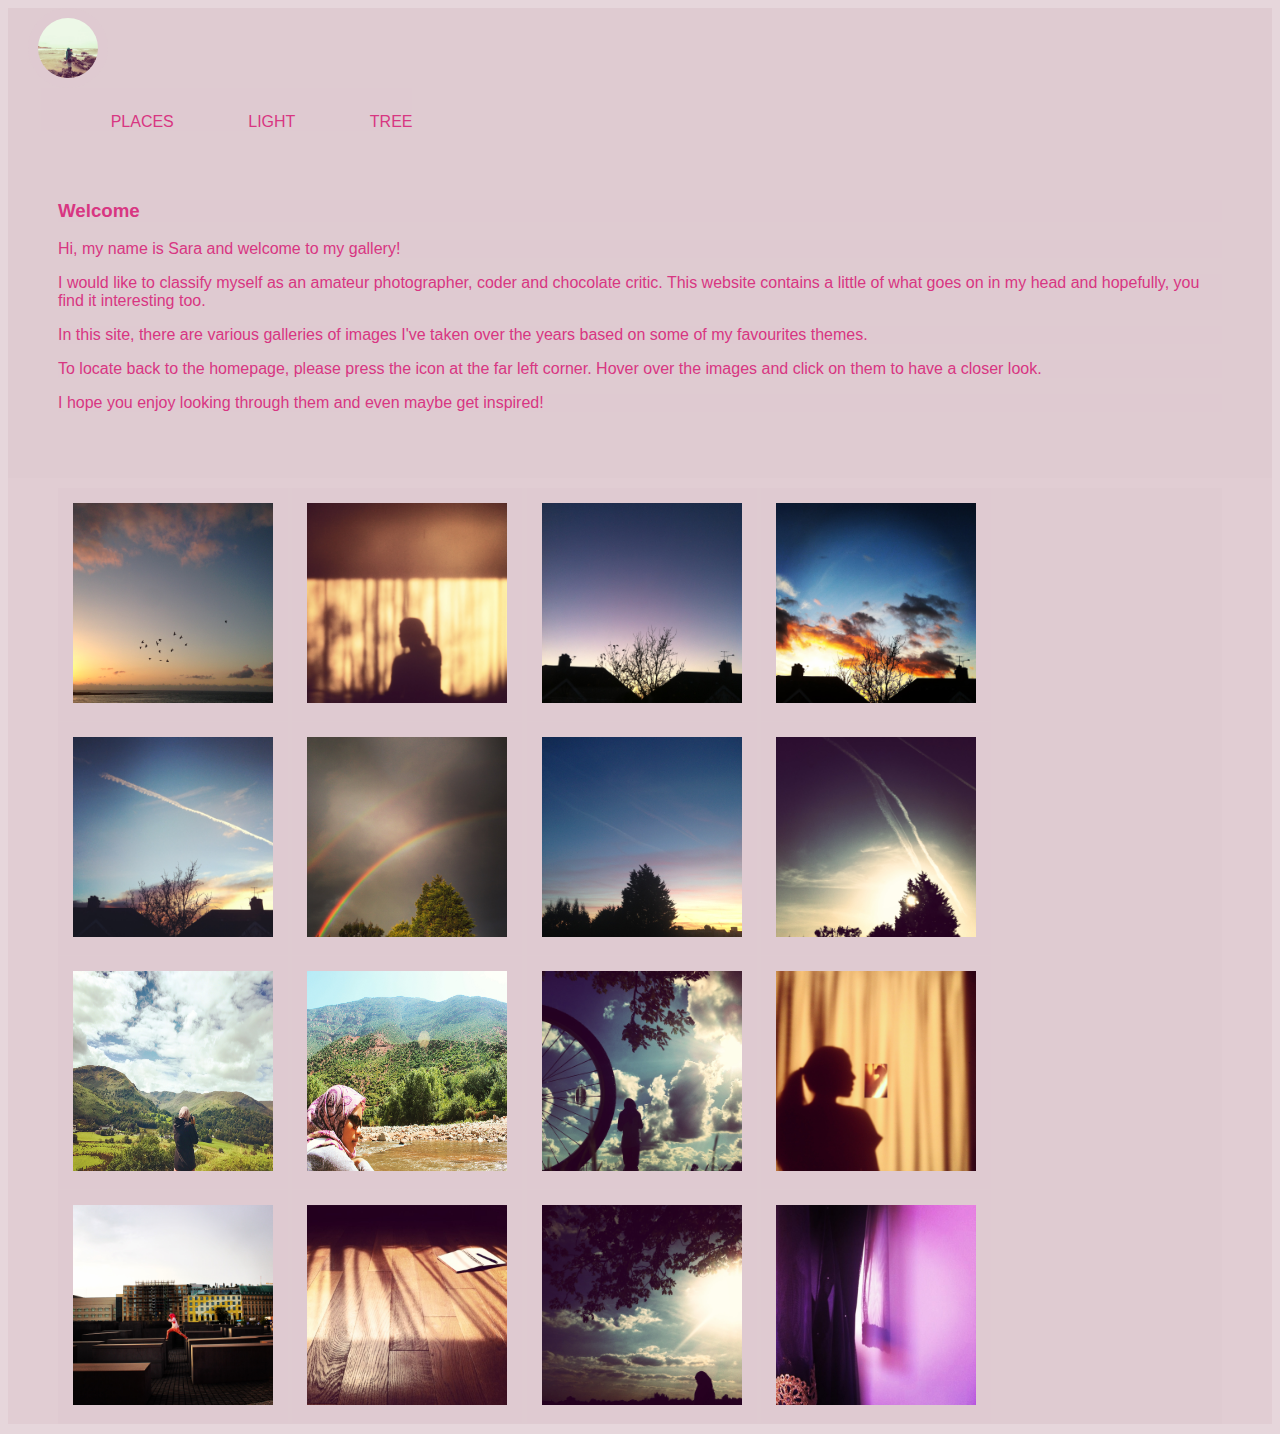
<file: index.html>
<!DOCTYPE html>
<html lang="en">
<head>
    <meta charset="UTF-8">
    <link rel="stylesheet" type="text/css" href="main.css">
    <title>Sara's Home Gallery</title>
</head>

<body>

    <header>
        
        <div class="container">
            
            <a href="index.html"><img src="Images/Homepage/IMG_1294.JPG" alt="Sara on The Casablanca Coast" width="60" height="60" class="icon"></a> 
            
            <nav>
                <ul>
                <li><a href="PlacesAroundTheWorld.html">Places</a></li> 
                <li><a href="PlayingWithLight.html">Light</a></li> 
                <li><a href="SameTreeDifferentSeason.html">Tree</a></li>
                </ul>
            </nav>
        </div>
    </header>

    <div class="text">
        <h3>Welcome</h3>
        <p>Hi, my name is Sara and welcome to my gallery!</p> 
        <p>I would like to classify myself as an amateur photographer, coder and chocolate critic. This website contains a little of what goes on in my head and hopefully, you find it interesting too.</p>
        <p>In this site, there are various galleries of images I've taken over the years based on some of my favourites themes.</p> 
        <p>To locate back to the homepage, please press the icon at the far left corner. Hover over the images and click on them to have a closer look.</p> 
        <p>I hope you enjoy looking through them and even maybe get inspired!</p>
    </div>
    
    <div class="Gallery">
        <a href="Images/Homepage/02_SaraUddin_CatchingUp.JPG"><img src="Images/Homepage/02_SaraUddin_CatchingUp.JPG" alt="" width="200" height="200"></a>
        <a href="Images/Homepage/IMG_0243.JPG"><img src="Images/Homepage/IMG_0243.JPG" alt="" width="200" height="200"></a>
        <a href="Images/Homepage/IMG_0055.JPG"><img src="Images/Homepage/IMG_0055.JPG" alt="" width="200" height="200"></a>
        <a href="Images/Homepage/IMG_0058.JPG"><img src="Images/Homepage/IMG_0058.JPG" alt="" width="200" height="200"></a>
        <a href="Images/Homepage/IMG_5804.JPG"><img src="Images/Homepage/IMG_5804.JPG" alt="" width="200" height="200"></a>
        <a href="Images/Homepage/IMG_0234.JPG"><img src="Images/Homepage/IMG_0234.JPG" alt="" width="200" height="200"></a>
        <a href="Images/Homepage/IMG_1584.JPG"><img src="Images/Homepage/IMG_1584.JPG" alt="" width="200" height="200"></a>
        <a href="Images/Homepage/IMG_6255.JPG"><img src="Images/Homepage/IMG_6255.JPG" alt="" width="200" height="200"></a>
        <a href="Images/Homepage/IMG_6603.JPG"><img src="Images/Homepage/IMG_6603.JPG" alt="" width="300" height="200"></a>
        <a href="Images/Homepage/IMG_1358.JPG"><img src="Images/Homepage/IMG_1358.JPG" alt="" width="300" height="200"></a>
        <a href="Images/Homepage/IMG_7411.JPG"><img src="Images/Homepage/IMG_7411.JPG" alt="" width="200" height="200"></a>
        <a href="Images/Homepage/IMG_7583.JPG"><img src="Images/Homepage/IMG_7583.JPG" alt="" width="200" height="200"></a>
        <a href="Images/Homepage/IMG_8126.JPG"><img src="Images/Homepage/IMG_8126.JPG" alt="" width="200" height="200"></a>
        <a href="Images/Homepage/IMG_6500.JPG"><img src="Images/Homepage/IMG_6500.JPG" alt="" width="200" height="200"></a>
        <a href="Images/Homepage/IMG_6950.JPG"><img src="Images/Homepage/IMG_6950.JPG" alt="" width="200" height="200"></a>
        <a href="Images/Homepage/IMG_7168.JPG"><img src="Images/Homepage/IMG_7168.JPG" alt="" width="200" height="200"></a>
    </div>
</body>
</html>

<!-- type 'html' + choose 'html:5' ot type in '!'-->
</file>
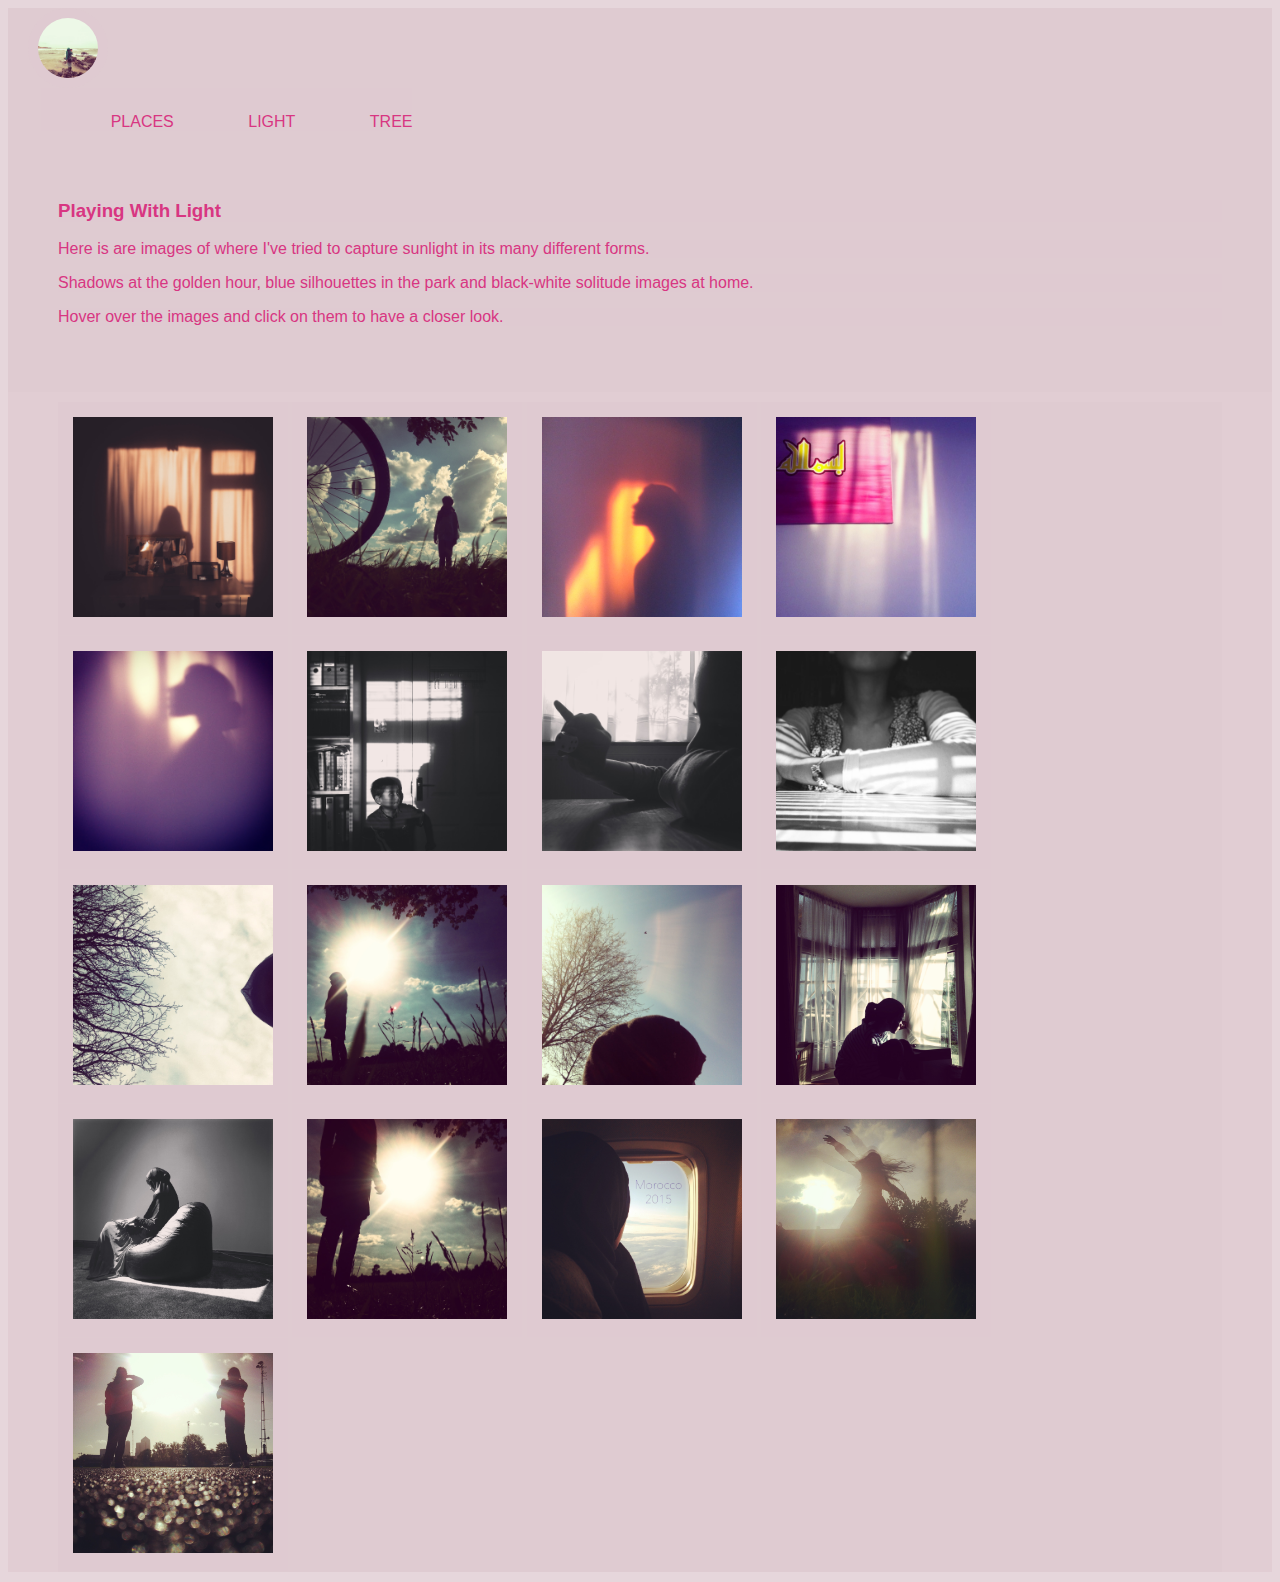
<file: PlayingWithLight.html>
<!DOCTYPE html>
<html lang="en">
<head>
    <meta charset="UTF-8">
    <link rel="stylesheet" type="text/css" href="main.css">
    <title>Sara's Light Gallery</title>
</head>

<body>
    
    <header>
    
        <div class="container">
            
            <a href="index.html"><img src="Images/Homepage/IMG_1294.JPG" alt="Sara on The Casablanca Coast" width="60" height="60" class="icon"></a> 
               
            <nav>
                <ul>
                <li><a href="PlacesAroundTheWorld.html">Places</a></li> 
                <li><a href="PlayingWithLight.html">Light</a></li> 
                <li><a href="SameTreeDifferentSeason.html">Tree</a></li>
                </ul>
            </nav>
        </div>
    </header>
    
    <div class="text">
        <h3>Playing With Light</h3>
        <p>Here is are images of where I've tried to capture sunlight in its many different forms.</p>
        <p>Shadows at the golden hour, blue silhouettes in the park and black-white solitude images at home.</p>
        <p>Hover over the images and click on them to have a closer look.</p>
    </div>
    
    <div class="Gallery">
        <a href="Images/Light/IMG_0353.JPG"><img src="Images/Light/IMG_0353.JPG" alt="" width="200" height="200"></a>
        <a href="Images/Light/IMG_7239.JPG"><img src="Images/Light/IMG_7239.JPG" alt="" width="200" height="200"></a>
        <a href="Images/Light/IMG_0029.JPG"><img src="Images/Light/IMG_0029.JPG" alt="" width="200" height="200"></a>
        <a href="Images/Light/IMG_5813.JPG"><img src="Images/Light/IMG_5813.JPG" alt="" width="200" height="200"></a>
        <a href="Images/Light/IMG_6854.JPG"><img src="Images/Light/IMG_6854.JPG" alt="" width="200" height="200"></a>
        <a href="Images/Light/IMG_0015.JPG"><img src="Images/Light/IMG_0015.JPG" alt="" width="200" height="200"></a>
        <a href="Images/Light/IMG_6024.JPG"><img src="Images/Light/IMG_6024.JPG" alt="" width="200" height="200"></a>
        <a href="Images/Light/IMG_6516.JPG"><img src="Images/Light/IMG_6516.JPG" alt="" width="200" height="200"></a>
        <a href="Images/Light/IMG_0090.JPG"><img src="Images/Light/IMG_0090.JPG" alt="" width="200" height="200"></a>
        <a href="Images/Light/IMG_0348.JPG"><img src="Images/Light/IMG_0348.JPG" alt="" width="200" height="200"></a>
        <a href="Images/Light/IMG_5841.JPG"><img src="Images/Light/IMG_5841.JPG" alt="" width="200" height="200"></a>
        <a href="Images/Light/IMG_0428.JPG"><img src="Images/Light/IMG_0428.JPG" alt="" width="200" height="200"></a>
        <a href="Images/Light/IMG_0636.JPG"><img src="Images/Light/IMG_0636.JPG" alt="" width="200" height="200"></a>
        <a href="Images/Light/IMG_6996.JPG"><img src="Images/Light/IMG_6996.JPG" alt="" width="200" height="200"></a>
        <a href="Images/Light/IMG_0760.JPG"><img src="Images/Light/IMG_0760.JPG" alt="" width="200" height="200"></a>
        <a href="Images/Light/IMG_4319.JPG"><img src="Images/Light/IMG_4319.JPG" alt="" width="200" height="200"></a>
        <a href="Images/Light/IMG_4481.JPG"><img src="Images/Light/IMG_4481.JPG" alt="" width="200" height="200"></a>
    </div>

</body>
</html>
</file>
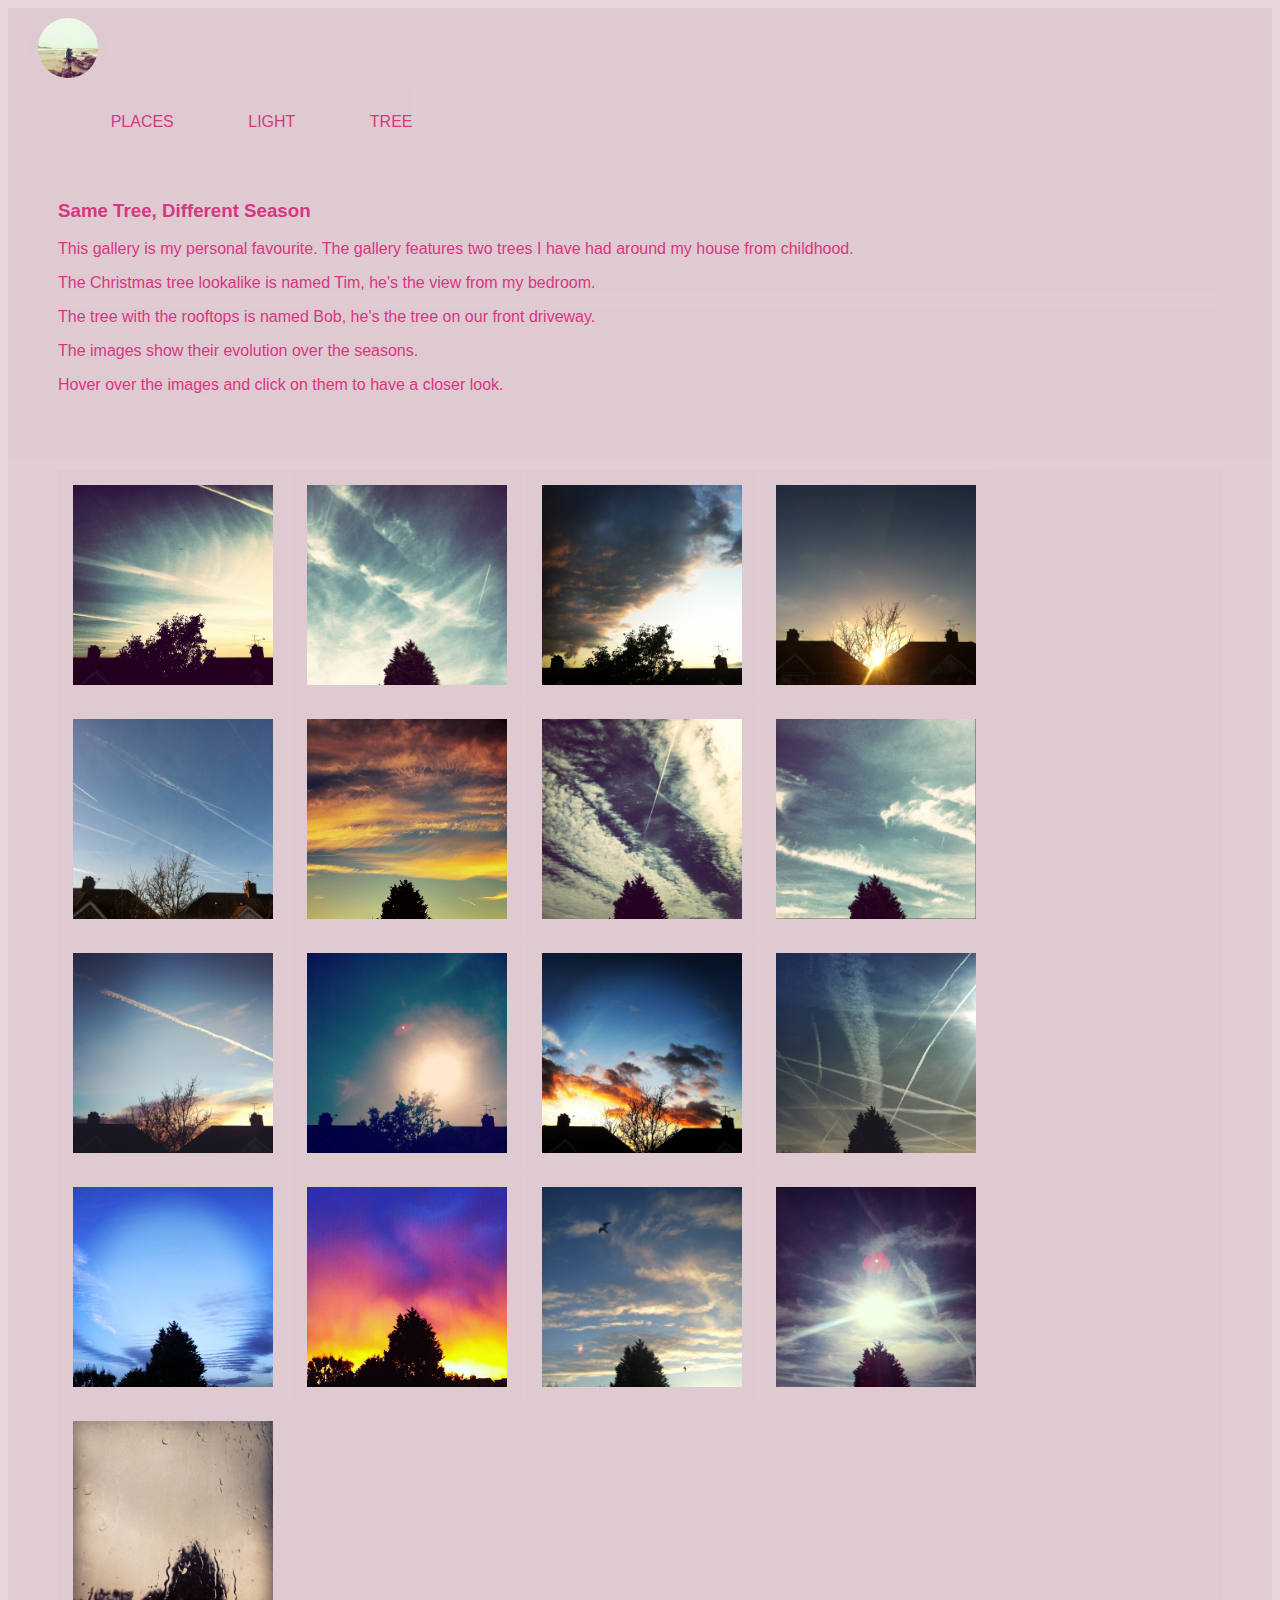
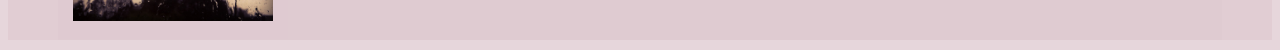
<file: SameTreeDifferentSeason.html>
<!DOCTYPE html>
<html lang="en">
<head>
    <meta charset="UTF-8">
    <link rel="stylesheet" type="text/css" href="main.css">
    <title>Sara's Tree Gallery</title>
</head>

<body>
    
    <header>
    
        <div class="container">
            
            <a href="index.html"><img src="Images/Homepage/IMG_1294.JPG" alt="Sara on The Casablanca Coast" width="60" height="60" class="icon"></a> 
               
            <nav>
                <ul>
                <li><a href="PlacesAroundTheWorld.html">Places</a></li> 
                <li><a href="PlayingWithLight.html">Light</a></li> 
                <li><a href="SameTreeDifferentSeason.html">Tree</a></li>
                </ul>
            </nav>
        </div>
    </header>

    <div class="text">
        <h3>Same Tree, Different Season</h3>
        <p>This gallery is my personal favourite. The gallery features two trees I have had around my house from childhood.</p>
        <p>The Christmas tree lookalike is named Tim, he's the view from my bedroom.</p>
        <p>The tree with the rooftops is named Bob, he's the tree on our front driveway.</p>
        <p>The images show their evolution over the seasons.</p>
        <p>Hover over the images and click on them to have a closer look.</p>
    </div>
    
    <div class="Gallery">
        <a href="Images/Tree/IMG_0030.JPG"><img src="Images/Tree/IMG_0030.JPG" alt="" width="200" height="200"></a>
        <a href="Images/Tree/IMG_7163.JPG"><img src="Images/Tree/IMG_7163.JPG" alt="" width="200" height="200"></a>
        <a href="Images/Tree/IMG_0025.JPG"><img src="Images/Tree/IMG_0025.JPG" alt="" width="200" height="200"></a>
        <a href="Images/Tree/IMG_0044.JPG"><img src="Images/Tree/IMG_0044.JPG" alt="" width="200" height="200"></a>
        <a href="Images/Tree/IMG_0057.JPG"><img src="Images/Tree/IMG_0057.JPG" alt="" width="200" height="200"></a>
        <a href="Images/Tree/IMG_5030.JPG"><img src="Images/Tree/IMG_5030.JPG" alt="" width="200" height="200"></a>
        <a href="Images/Tree/IMG_7212.JPG"><img src="Images/Tree/IMG_7212.JPG" alt="" width="200" height="200"></a>
        <a href="Images/Tree/IMG_7418.JPG"><img src="Images/Tree/IMG_7418.JPG" alt="" width="200" height="200"></a>
        <a href="Images/Tree/IMG_5804.JPG"><img src="Images/Tree/IMG_5804.JPG" alt="" width="200" height="200"></a>
        <a href="Images/Tree/IMG_6087.JPG"><img src="Images/Tree/IMG_6087.JPG" alt="" width="200" height="200"></a>
        <a href="Images/Tree/IMG_0058.JPG"><img src="Images/Tree/IMG_0058.JPG" alt="" width="200" height="200"></a>
        <a href="Images/Tree/IMG_0146.JPG"><img src="Images/Tree/IMG_0146.JPG" alt="" width="200" height="200"></a>
        <a href="Images/Tree/IMG_0165.JPG"><img src="Images/Tree/IMG_0165.JPG" alt="" width="200" height="200"></a>
        <a href="Images/Tree/IMG_1438.JPG"><img src="Images/Tree/IMG_1438.JPG" alt="" width="200" height="200"></a>
        <a href="Images/Tree/IMG_8445.JPG"><img src="Images/Tree/IMG_8445.JPG" alt="" width="200" height="200"></a>
        <a href="Images/Tree/IMG_7585.JPG"><img src="Images/Tree/IMG_7585.JPG" alt="" width="200" height="200"></a>
        <a href="Images/Tree/IMG_6308.JPG"><img src="Images/Tree/IMG_6308.JPG" alt="" width="200" height="200"></a>
    </div>

</body>
</html>
</file>
<file: main.css>
/* Font and color of the text in all pages */

* {background-color:
    rgba(223, 202, 208, 0.774);
}

* {color: 
    rgb(216, 54, 130);
}

@import url('https://fonts.googleapis.com/css2?family=Quicksand:wght@300&family=Space+Grotesk:wght@300&display=swap');

* {font-family: 
    'Quicksand', sans-serif;
}


/* Not sure what this is for */
.container{
    width: 80%; 
    margin: 0%;
}

header::after {
    content:'';
    display: table;
    clear: both;
}


/* designing the icon */
.icon{ 
    float: left;
    padding: 10px;
    border-radius: 50%;
    margin-left: 2% ;
    -webkit-transform: scale(1);
	transform: scale(1);
	-webkit-transition: .3s ease-in-out;
	transition: .3s ease-in-out;
}

.icon:hover{
    -webkit-transform: scale(1.3);
	transform: scale(1.3);
}


/* designing the navigation bar */
nav{
    float: right;
    margin-right: 60%;
}

nav ul{ 
    margin: 0;
    padding: 0;
    list-style-type: none;
}

nav li{
    display: inline-block;
    margin-left: 70px;
    padding-top: 25px;
    position: relative;
}

nav a{
    text-decoration: none;
    text-transform: uppercase;
    font: bold;
}

nav a:hover {
    color:  rgb(216, 54, 130);
}

nav a::before{
    content: '';
    display: block;
    height: 5px;
    width: 100%;
    background-color:rgb(216, 54, 130);
    position: absolute;
    top: 0;
    width: 0%;
    transition: all ease-in-out 150ms;
}

nav a:hover::before{
    width: 100%
}


/* Alligning the text */
div.text{
    padding: 50px;
}


/* Designing the gallery */
.Gallery{
    margin: 10px 50px;
}

.Gallery img{
    transition: 1s;
    padding: 15px;
    width: 200px
}

.Gallery img:hover {
    filter: grayscale(80%);
    transform: scale(1.1);
}
</file>
